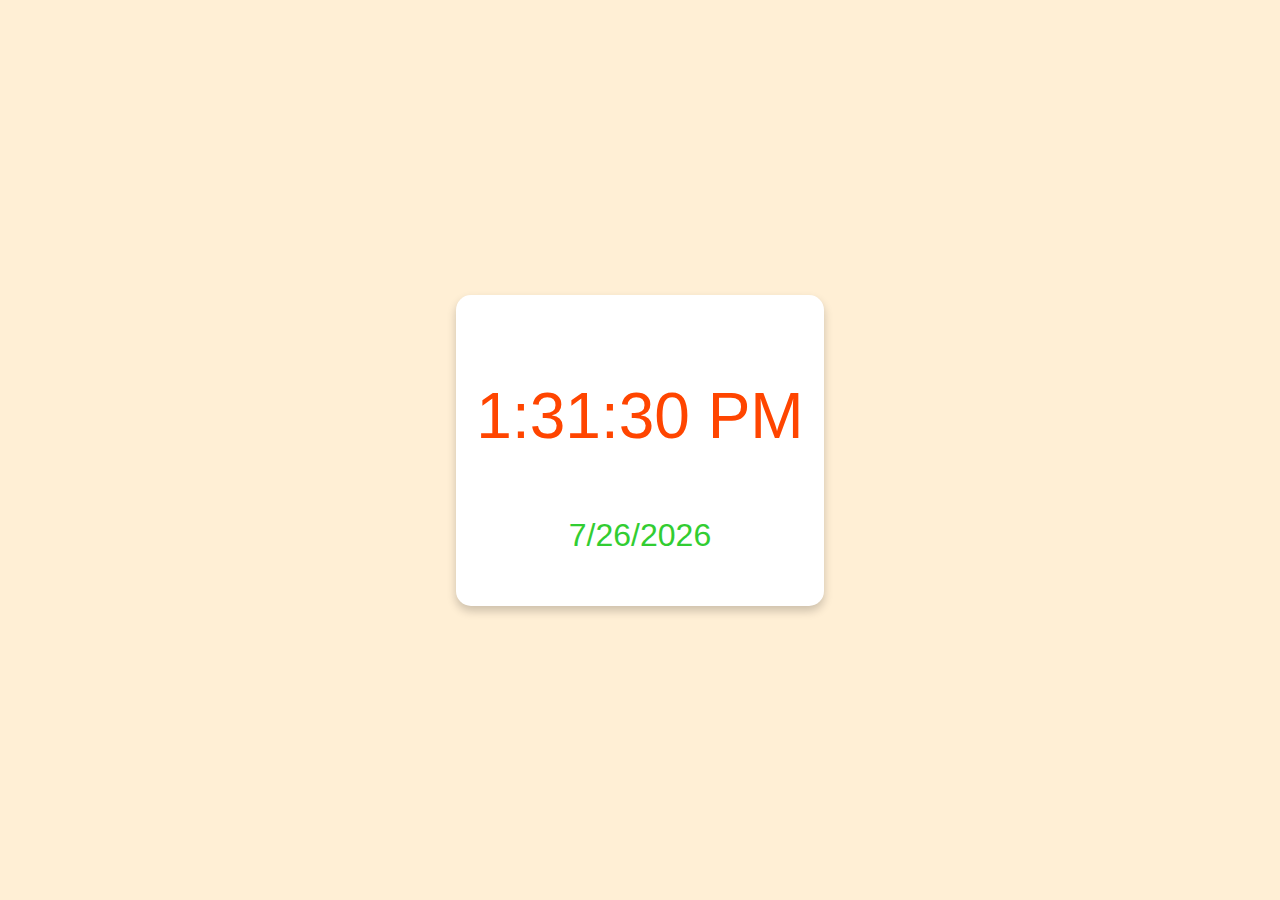
<file: dateTime.html>
<!DOCTYPE html>
<html lang="en">

<head>
    <meta charset="UTF-8">
    <meta name="viewport" content="width=device-width, initial-scale=1.0">
    <title>Digital Clock</title>
    <style>
        body {
            margin: 0;
            font-family: 'Comic Sans MS', cursive, sans-serif;
            background-color: #ffefd5;
            display: flex;
            justify-content: center;
            align-items: center;
            min-height: 100vh;
            color: #333;
        }

        .container {
            text-align: center;
            padding: 20px;
            background-color: #fff;
            border-radius: 15px;
            box-shadow: 0 5px 10px rgba(0, 0, 0, 0.2);
        }

        .time {
            font-size: 4rem;
            color: #ff4500;
        }

        .date {
            font-size: 2rem;
            color: #32cd32;
        }

        @media (max-width: 768px) {
            .time {
                font-size: 3rem;
            }

            .date {
                font-size: 1.5rem;
            }
        }
    </style>
</head>

<body>
    <div class="container">
        <p id="time" class="time"></p>
        <p id="date" class="date"></p>
    </div>

    <script>
        function updateClock() {
            const now = new Date();
            const time = now.toLocaleTimeString();
            const date = now.toLocaleDateString();

            document.getElementById('time').textContent = time;
            document.getElementById('date').textContent = date;
        }

        setInterval(updateClock, 1000);
        updateClock(); // Set initial time immediately
    </script>
</body>

</html>
</file>
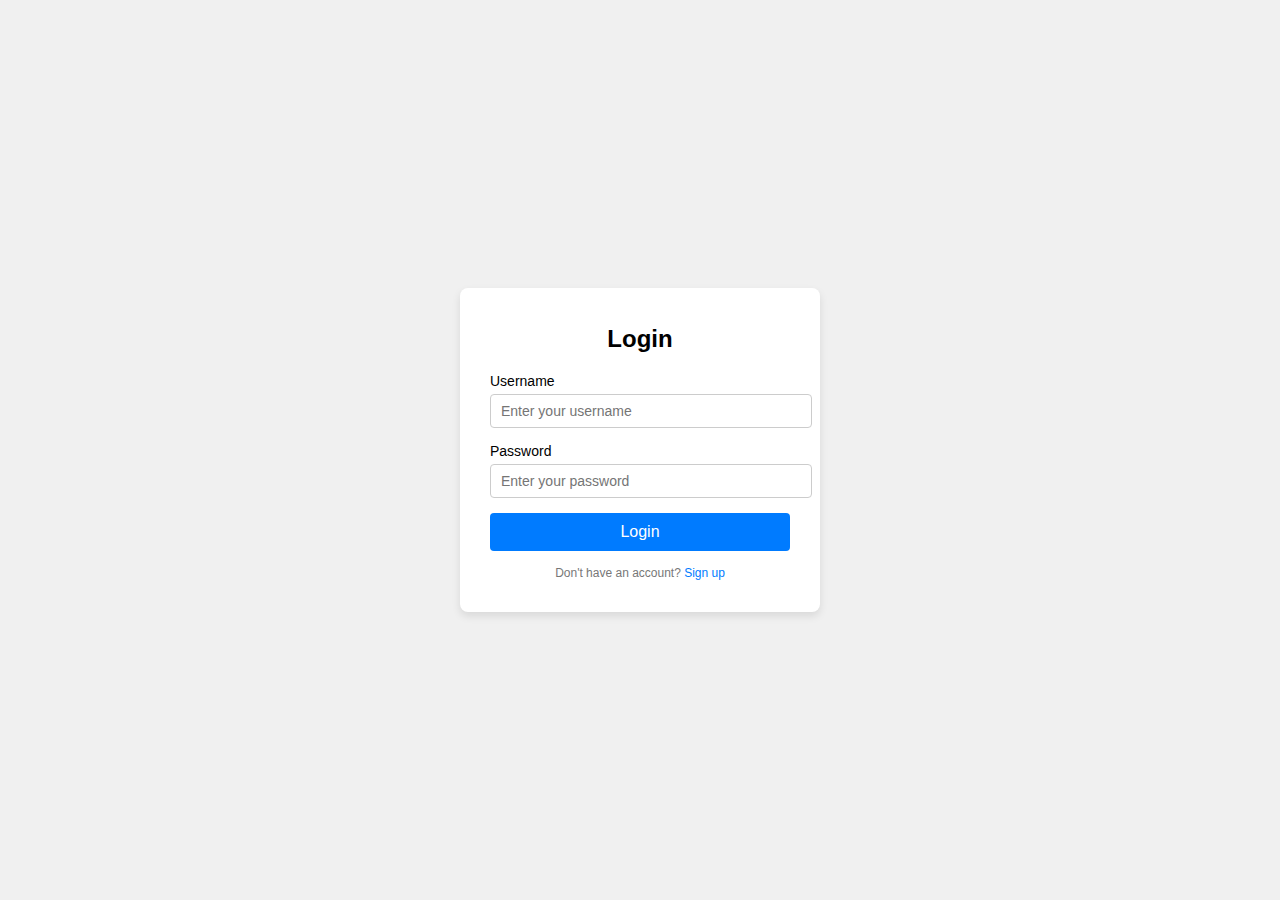
<file: loginPage.html>
<!DOCTYPE html>
<html lang="en">
<head>
  <meta charset="UTF-8">
  <meta name="viewport" content="width=device-width, initial-scale=1.0">
  <title>Login Page</title>
  <style>
    body {
      font-family: Arial, sans-serif;
      background-color: #f0f0f0;
      display: flex;
      justify-content: center;
      align-items: center;
      height: 100vh;
      margin: 0;
    }

    .login-container {
      background: white;
      padding: 20px 30px;
      border-radius: 8px;
      box-shadow: 0 4px 8px rgba(0, 0, 0, 0.1);
      width: 300px;
    }

    .login-container h1 {
      text-align: center;
      margin-bottom: 20px;
      font-size: 24px;
    }

    .form-group {
      margin-bottom: 15px;
    }

    .form-group label {
      display: block;
      margin-bottom: 5px;
      font-size: 14px;
    }

    .form-group input {
      width: 100%;
      padding: 8px 10px;
      border: 1px solid #ccc;
      border-radius: 4px;
      font-size: 14px;
    }

    .form-group input:focus {
      outline: none;
      border-color: #007BFF;
      box-shadow: 0 0 5px rgba(0, 123, 255, 0.5);
    }

    .btn {
      display: block;
      width: 100%;
      padding: 10px;
      background-color: #007BFF;
      color: white;
      font-size: 16px;
      border: none;
      border-radius: 4px;
      cursor: pointer;
    }

    .btn:hover {
      background-color: #0056b3;
    }

    .footer {
      text-align: center;
      margin-top: 15px;
      font-size: 12px;
      color: #777;
    }

    .footer a {
      color: #007BFF;
      text-decoration: none;
    }

    .footer a:hover {
      text-decoration: underline;
    }
  </style>
</head>
<body>
  <div class="login-container">
    <h1>Login</h1>
    <form>
      <div class="form-group">
        <label for="username">Username</label>
        <input type="text" id="username" name="username" placeholder="Enter your username" required>
      </div>
      <div class="form-group">
        <label for="password">Password</label>
        <input type="password" id="password" name="password" placeholder="Enter your password" required>
      </div>
      <button type="submit" class="btn">Login</button>
    </form>
    <div class="footer">
      <p>Don't have an account? <a href="#">Sign up</a></p>
    </div>
  </div>
</body>
</html>
</file>
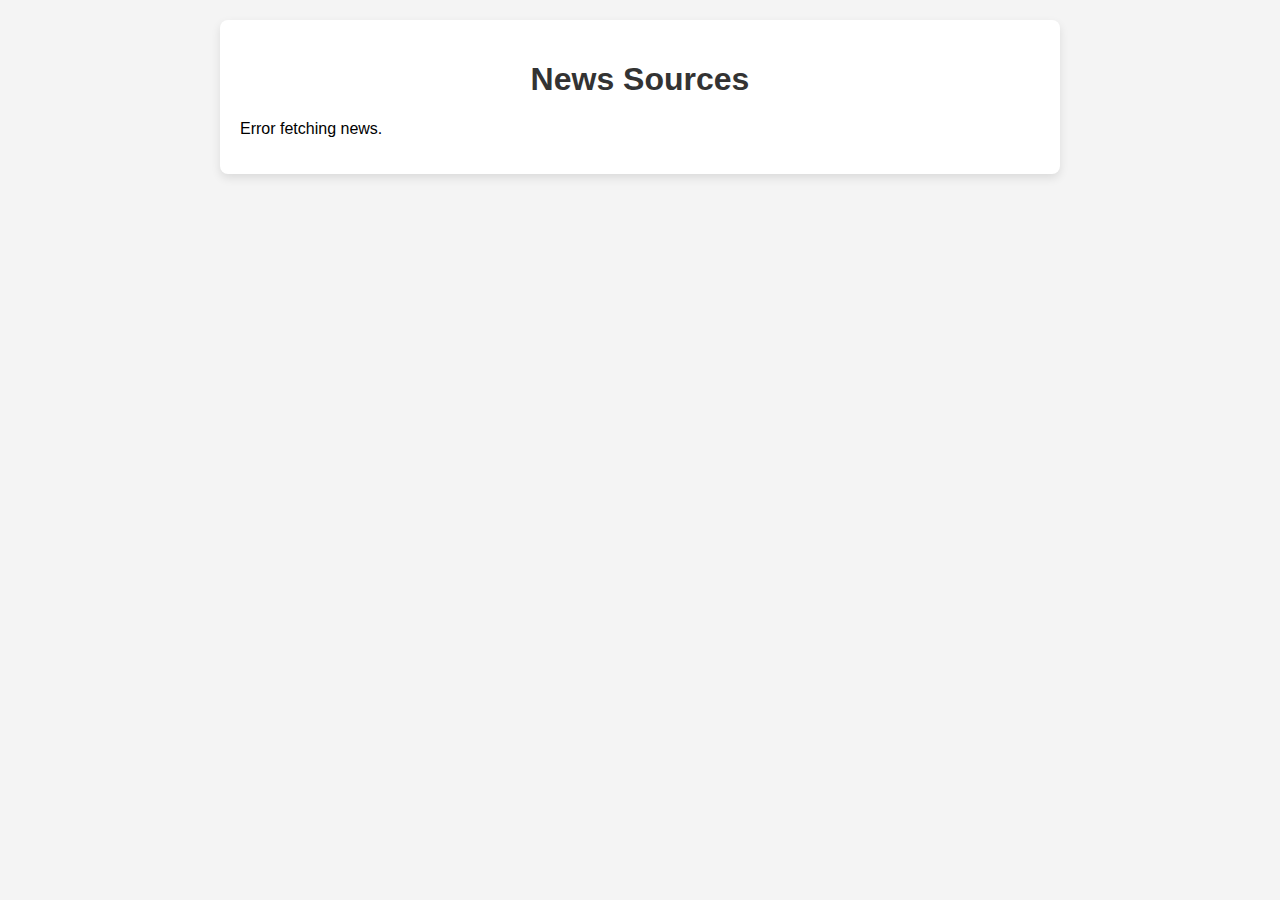
<file: newsApp.html>
<!DOCTYPE html>
<html lang="en">
<head>
  <meta charset="UTF-8">
  <meta name="viewport" content="width=device-width, initial-scale=1.0">
  <title>News Sources</title>
  <style>
    body {
      font-family: Arial, sans-serif;
      margin: 0;
      padding: 0;
      background-color: #f4f4f4;
    }

    .container {
      max-width: 800px;
      margin: 20px auto;
      padding: 20px;
      background: white;
      box-shadow: 0 4px 10px rgba(0, 0, 0, 0.1);
      border-radius: 8px;
    }

    h1 {
      text-align: center;
      color: #333;
    }

    .news-item {
      margin-bottom: 20px;
      padding-bottom: 20px;
      border-bottom: 1px solid #ddd;
    }

    .news-item:last-child {
      border-bottom: none;
    }

    .news-title {
      font-size: 18px;
      font-weight: bold;
      color: #007BFF;
      text-decoration: none;
    }

    .news-title:hover {
      text-decoration: underline;
    }

    .news-description {
      font-size: 14px;
      color: #555;
      margin-top: 5px;
    }

    .news-source {
      font-size: 12px;
      color: #999;
      margin-top: 10px;
    }
  </style>
</head>
<body>
  <div class="container">
    <h1>News Sources</h1>
    <div id="news-container"></div>
  </div>

  <script>
    const apiKey = "0c6b7b94f5b149509cef0769124a4841"; // Replace with your NewsAPI key
    const apiUrl = `https://newsapi.org/v2/top-headlines/sources?apiKey=${apiKey}`;
    // const apiUrl = `https://cors-anywhere.herokuapp.com/https://newsapi.org/v2/top-headlines/sources?apiKey=${apiKey}`;


    fetch(apiUrl)
      .then(response => response.json())
      .then(data => {
   
          const newsContainer = document.getElementById('news-container');
          newsContainer.innerHTML = data.sources
            .map(source => `
              <div class="news-item">
                <a href="${source.url}" target="_blank" class="news-title">${source.name}</a>
                <p class="news-description">${source.description || "No description available."}</p>
                <p class="news-source">Category: ${source.category} | Language: ${source.language.toUpperCase()}</p>
              </div>
            `)
            .join('');   
         
      })
      .catch(error => {
        console.error("Error fetching news sources:", error);
        document.getElementById('news-container').innerHTML = "<p>Error fetching news.</p>";
      });
  </script>
</body>
</html>
</file>
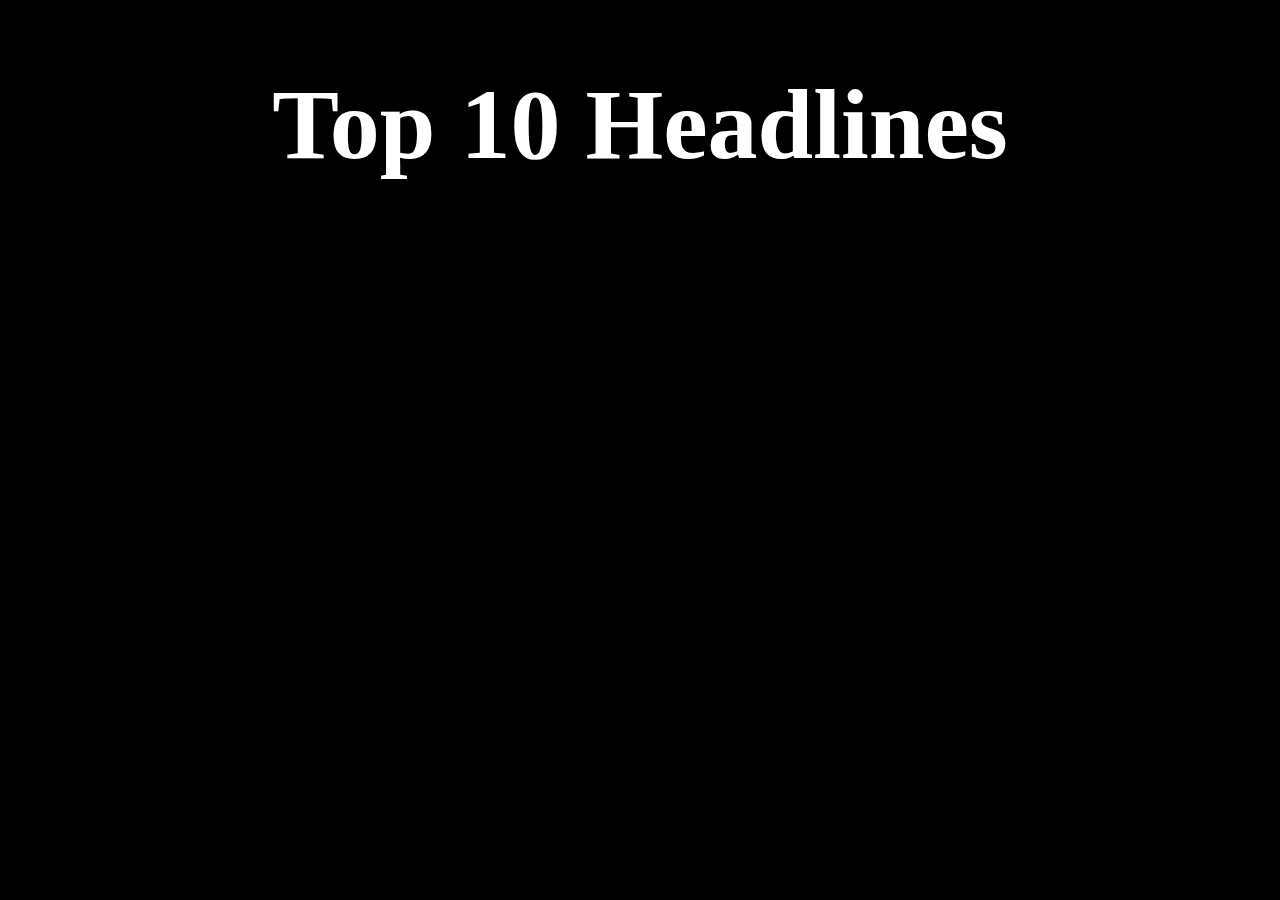
<file: newsAppImg.html>
<!DOCTYPE html>
<html lang="en">
  <head>
    <meta charset="UTF-8" />
    <meta name="viewport" content="width=device-width, initial-scale=1.0" />
    <title>News Sources</title>
    <style>
      body {
        background-color: black;
        color: white;
      }
      h1{
        font-size: 100px;
        text-align: center;
      }
      .news-box {
       width: 400px;
       flex-grow: 1;
       margin: 10px;
       padding: 10px;
       background-color: rgb(28, 28, 28);
       text-align: center;
      }
      .news-box img {
        height: 200px;
      }
      #news-container{
        display: flex;
        flex-wrap: wrap;
        justify-content: center;
        align-items: center;
      }
      a{
        text-decoration: none;
        color: white;
      }
      .title{
        font-size: 25px;
        font-weight: bold;
      }
      .description{
        font-size: 20px;
        color: rgb(188, 188, 188);
      }
      .auther{
        color: gray;
        font-size: 16px;
      }
    </style>
  </head>

  <body>
    <div class="container">
      <h1>Top 10 Headlines</h1>
      <div id="news-container"></div>
    </div>

    <script>
      const apiKey = "0c6b7b94f5b149509cef0769124a4841"; // Replace with your NewsAPI key
      // const apiUrl = `https://newsapi.org/v2/top-headlines/sources?apiKey=${apiKey}`;
      const apiUrl = `https://newsapi.org/v2/top-headlines?country=us&apiKey=${apiKey}`;
      // const apiUrl = `https://cors-anywhere.herokuapp.com/https://newsapi.org/v2/top-headlines/sources?apiKey=${apiKey}`;

      fetch(apiUrl)
        .then((response) => response.json())
        .then((data) => {
          const newsContainer = document.getElementById("news-container");
          newsContainer.innerHTML = data.articles.map(
            (news) => `
          <a href=${news.url}>
           <div class="news-box">
              <img src=${news.urlToImage || "assets/img/Shivam.jpg"} alt="" srcset="" />
              <p class="title">${news.title.slice(0,30)}...</p>
              <p class="description">${news.description || "Lorem ipsum dolor sit, amet consectetur adipisicing elit. Suscipit, quasi?"}</p>
              <p class="auther">${news.author} | ${news.publishedAt}</p>
            </div>
          </a>
          `
          ).join("");
        });
    </script>
  </body>
</html>
</file>
